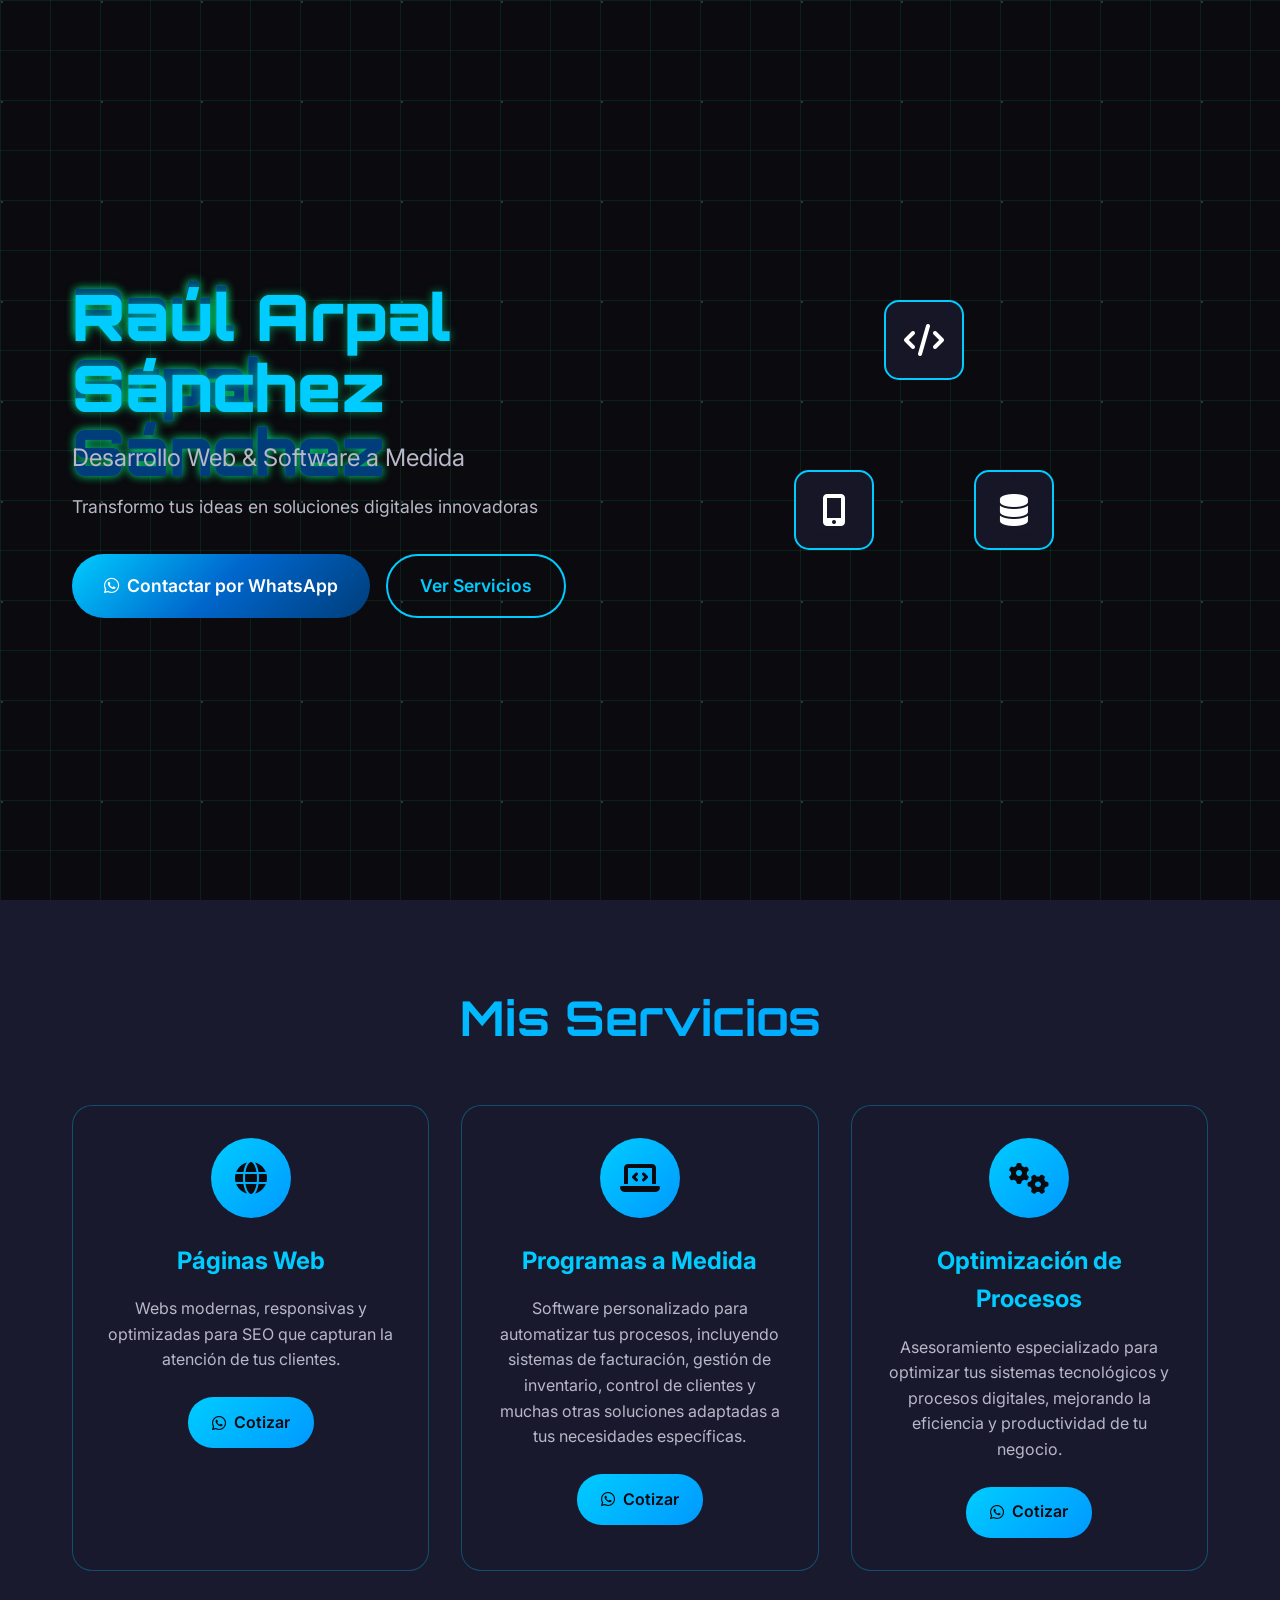
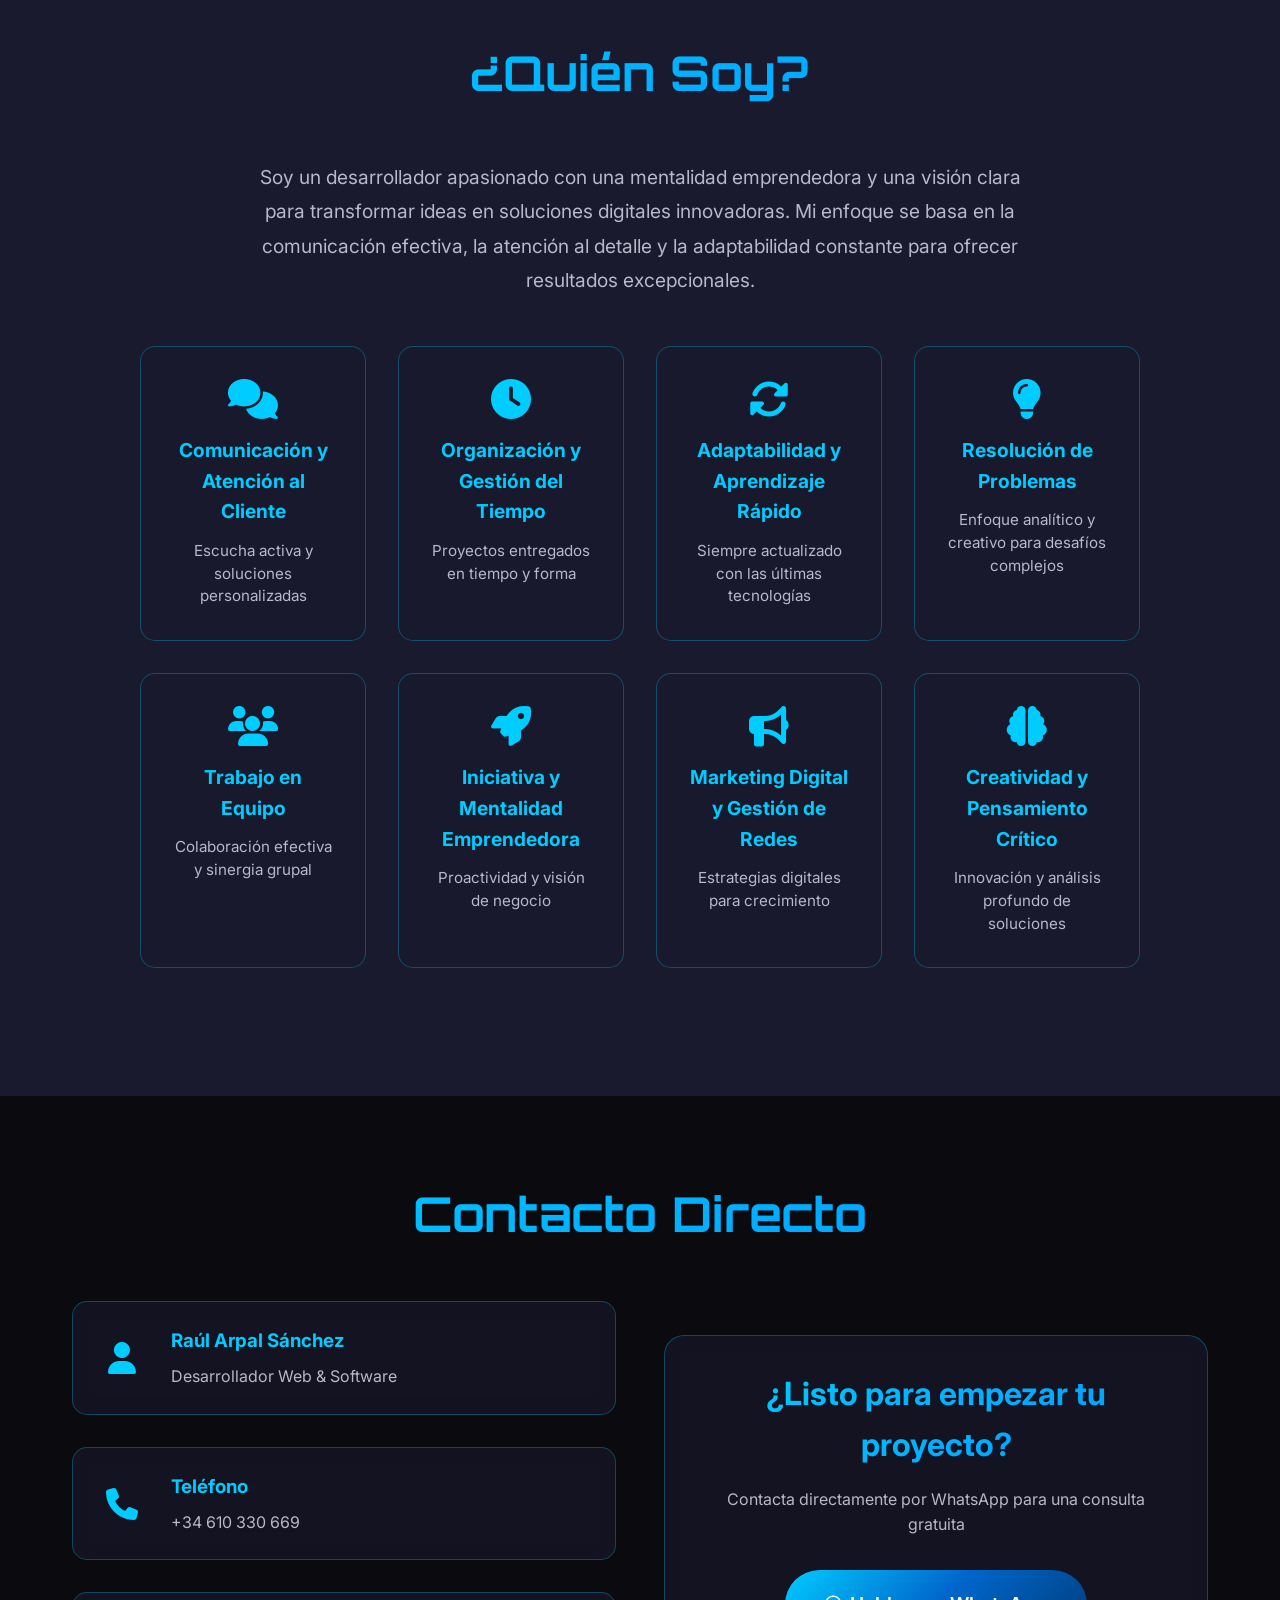
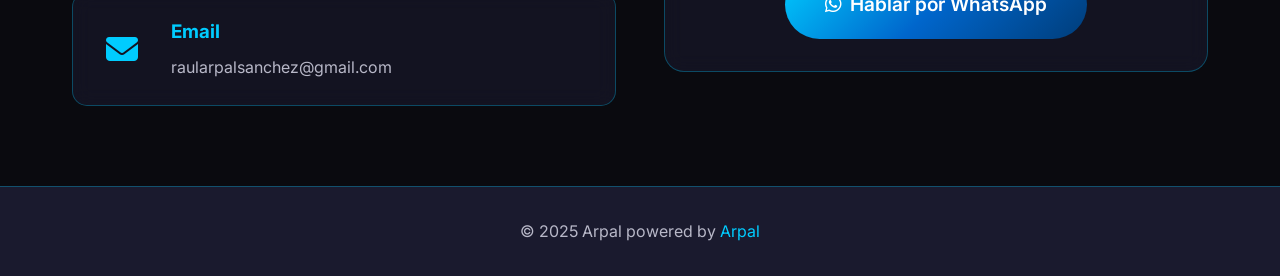
<file: index.html>
<!DOCTYPE html>
<html lang="es">
<head>
    <meta charset="UTF-8">
    <meta name="viewport" content="width=device-width, initial-scale=1.0">
    <title>Raúl Arpal Sánchez - Desarrollo Web & Software</title>
    <link rel="stylesheet" href="styles.css">
    <link href="https://fonts.googleapis.com/css2?family=Orbitron:wght@400;700;900&family=Inter:wght@300;400;600&display=swap" rel="stylesheet">
    <link rel="stylesheet" href="https://cdnjs.cloudflare.com/ajax/libs/font-awesome/6.4.0/css/all.min.css">
</head>
<body>
    <div class="stars"></div>
    <div class="grid-overlay"></div>

    <section id="inicio" class="hero">
        <div class="hero-content">
            <h1 class="hero-title">
                <span class="glitch" data-text="Raúl Arpal Sánchez">Raúl Arpal Sánchez</span>
            </h1>
            <p class="hero-subtitle">Desarrollo Web & Software a Medida</p>
            <div class="hero-description">
                <p>Transformo tus ideas en soluciones digitales innovadoras</p>
            </div>
            <div class="cta-buttons">
                <a href="https://wa.me/34610330669?text=Hola%20Raúl,%20estoy%20interesado%20en%20tus%20servicios" 
                   class="btn-primary whatsapp-btn" target="_blank">
                    <i class="fab fa-whatsapp"></i>
                    Contactar por WhatsApp
                </a>
                <a href="#servicios" class="btn-secondary">
                    Ver Servicios
                </a>
            </div>
        </div>
        <div class="hero-visual">
            <div class="floating-cards">
                <div class="card card-1">
                    <i class="fas fa-code"></i>
                </div>
                <div class="card card-2">
                    <i class="fas fa-mobile-alt"></i>
                </div>
                <div class="card card-3">
                    <i class="fas fa-database"></i>
                </div>
            </div>
        </div>
    </section>

    <section id="servicios" class="services">
        <div class="container">
            <h2 class="section-title">Mis Servicios</h2>
            <div class="services-grid">
                <div class="service-card">
                    <div class="service-icon">
                        <i class="fas fa-globe"></i>
                    </div>
                    <h3>Páginas Web</h3>
                    <p>Webs modernas, responsivas y optimizadas para SEO que capturan la atención de tus clientes.</p>
                    <a href="https://wa.me/34610330669?text=Hola%20Raúl,%20estoy%20interesado%20en%20una%20página%20web" 
                       class="service-btn" target="_blank">
                        <i class="fab fa-whatsapp"></i>
                        Cotizar
                    </a>
                </div>

                <div class="service-card">
                    <div class="service-icon">
                        <i class="fas fa-laptop-code"></i>
                    </div>
                    <h3>Programas a Medida</h3>
                    <p>Software personalizado para automatizar tus procesos, incluyendo sistemas de facturación, gestión de inventario, control de clientes y muchas otras soluciones adaptadas a tus necesidades específicas.</p>
                    <a href="https://wa.me/34610330669?text=Hola%20Raúl,%20estoy%20interesado%20en%20un%20programa%20a%20medida" 
                       class="service-btn" target="_blank">
                        <i class="fab fa-whatsapp"></i>
                        Cotizar
                    </a>
                </div>



                <div class="service-card">
                    <div class="service-icon">
                        <i class="fas fa-cogs"></i>
                    </div>
                    <h3>Optimización de Procesos</h3>
                    <p>Asesoramiento especializado para optimizar tus sistemas tecnológicos y procesos digitales, mejorando la eficiencia y productividad de tu negocio.</p>
                    <a href="https://wa.me/34610330669?text=Hola%20Raúl,%20estoy%20interesado%20en%20optimización%20de%20procesos" 
                       class="service-btn" target="_blank">
                        <i class="fab fa-whatsapp"></i>
                        Cotizar
                    </a>
                </div>
            </div>
        </div>
    </section>

    <section id="quien-soy" class="about">
        <div class="container">
            <h2 class="section-title">¿Quién Soy?</h2>
            <div class="about-content">
                <div class="about-text">
                    <p class="about-intro">
                        Soy un desarrollador apasionado con una mentalidad emprendedora y una visión clara para transformar ideas en soluciones digitales innovadoras. Mi enfoque se basa en la comunicación efectiva, la atención al detalle y la adaptabilidad constante para ofrecer resultados excepcionales.
                    </p>
                    <div class="skills-grid">
                        <div class="skill-item">
                            <i class="fas fa-comments"></i>
                            <h4>Comunicación y Atención al Cliente</h4>
                            <p>Escucha activa y soluciones personalizadas</p>
                        </div>
                        <div class="skill-item">
                            <i class="fas fa-clock"></i>
                            <h4>Organización y Gestión del Tiempo</h4>
                            <p>Proyectos entregados en tiempo y forma</p>
                        </div>
                        <div class="skill-item">
                            <i class="fas fa-sync-alt"></i>
                            <h4>Adaptabilidad y Aprendizaje Rápido</h4>
                            <p>Siempre actualizado con las últimas tecnologías</p>
                        </div>
                        <div class="skill-item">
                            <i class="fas fa-lightbulb"></i>
                            <h4>Resolución de Problemas</h4>
                            <p>Enfoque analítico y creativo para desafíos complejos</p>
                        </div>
                        <div class="skill-item">
                            <i class="fas fa-users"></i>
                            <h4>Trabajo en Equipo</h4>
                            <p>Colaboración efectiva y sinergia grupal</p>
                        </div>
                        <div class="skill-item">
                            <i class="fas fa-rocket"></i>
                            <h4>Iniciativa y Mentalidad Emprendedora</h4>
                            <p>Proactividad y visión de negocio</p>
                        </div>
                        <div class="skill-item">
                            <i class="fas fa-bullhorn"></i>
                            <h4>Marketing Digital y Gestión de Redes</h4>
                            <p>Estrategias digitales para crecimiento</p>
                        </div>
                        <div class="skill-item">
                            <i class="fas fa-brain"></i>
                            <h4>Creatividad y Pensamiento Crítico</h4>
                            <p>Innovación y análisis profundo de soluciones</p>
                        </div>
                    </div>
                </div>
            </div>
        </div>
    </section>

    <section id="contacto" class="contact">
        <div class="container">
            <h2 class="section-title">Contacto Directo</h2>
            <div class="contact-content">
                <div class="contact-info">
                    <div class="contact-item">
                        <i class="fas fa-user"></i>
                        <div>
                            <h3>Raúl Arpal Sánchez</h3>
                            <p>Desarrollador Web & Software</p>
                        </div>
                    </div>
                    <div class="contact-item">
                        <i class="fas fa-phone"></i>
                        <div>
                            <h3>Teléfono</h3>
                            <p>+34 610 330 669</p>
                        </div>
                    </div>
                    <div class="contact-item">
                        <i class="fas fa-envelope"></i>
                        <div>
                            <h3>Email</h3>
                            <p>raularpalsanchez@gmail.com</p>
                        </div>
                    </div>
                </div>
                <div class="contact-cta">
                    <h3>¿Listo para empezar tu proyecto?</h3>
                    <p>Contacta directamente por WhatsApp para una consulta gratuita</p>
                    <a href="https://wa.me/34610330669?text=Hola%20Raúl,%20quiero%20empezar%20mi%20proyecto" 
                       class="btn-primary whatsapp-btn-large" target="_blank">
                        <i class="fab fa-whatsapp"></i>
                        Hablar por WhatsApp
                    </a>
                </div>
            </div>
        </div>
    </section>

    <footer class="footer">
        <div class="container">
            <p>&copy; 2025 Arpal powered by <a href="https://raularpal.github.io/Arpal_web/" target="_blank" class="arpal-link">Arpal</a></p>
        </div>
    </footer>

    <script src="script.js"></script>
</body>
</html>
</file>
<file: styles.css>
* {
    margin: 0;
    padding: 0;
    box-sizing: border-box;
}

:root {
    --primary-color: #00ccff;
    --secondary-color: #0099ff;
    --accent-color: #0066cc;
    --dark-accent: #003d7a;
    --bg-dark: #0a0a0f;
    --bg-medium: #1a1a2e;
    --text-light: #ffffff;
    --text-gray: #b8b8c8;
    --gradient-1: linear-gradient(135deg, #00ccff, #0099ff);
    --gradient-2: linear-gradient(135deg, #0099ff, #0066cc);
    --gradient-3: linear-gradient(135deg, #00ccff, #0066cc, #003d7a);
    --gradient-dark: linear-gradient(135deg, #003d7a, #002955);
}

body {
    font-family: 'Inter', sans-serif;
    background: var(--bg-dark);
    color: var(--text-light);
    overflow-x: hidden;
    line-height: 1.6;
}

/* Background Effects */
.stars {
    position: fixed;
    top: 0;
    left: 0;
    width: 100%;
    height: 100%;
    pointer-events: none;
    background: transparent url('[data-uri]') repeat;
    animation: starsMove 100s linear infinite;
    opacity: 0.3;
}

.grid-overlay {
    position: fixed;
    top: 0;
    left: 0;
    width: 100%;
    height: 100%;
    pointer-events: none;
    background-image: 
        linear-gradient(rgba(0, 255, 136, 0.1) 1px, transparent 1px),
        linear-gradient(90deg, rgba(0, 255, 136, 0.1) 1px, transparent 1px);
    background-size: 50px 50px;
    animation: gridMove 10s linear infinite;
}

@keyframes starsMove {
    from { transform: translateY(0); }
    to { transform: translateY(-2000px); }
}

@keyframes gridMove {
    0% { transform: translate(0, 0); }
    100% { transform: translate(50px, 50px); }
}

/* Navigation */
.navbar {
    position: fixed;
    top: 0;
    width: 100%;
    background: rgba(10, 10, 15, 0.9);
    backdrop-filter: blur(10px);
    z-index: 1000;
    border-bottom: 1px solid rgba(0, 255, 136, 0.3);
}

.nav-container {
    max-width: 1200px;
    margin: 0 auto;
    padding: 1rem 2rem;
    display: flex;
    justify-content: space-between;
    align-items: center;
}

.logo-text {
    font-family: 'Orbitron', monospace;
    font-size: 1.5rem;
    font-weight: 900;
    background: var(--gradient-1);
    -webkit-background-clip: text;
    -webkit-text-fill-color: transparent;
    background-clip: text;
}

.nav-menu {
    display: flex;
    gap: 2rem;
}

.nav-menu a {
    color: var(--text-light);
    text-decoration: none;
    transition: all 0.3s ease;
    position: relative;
}

.nav-menu a:hover {
    color: var(--primary-color);
}

.nav-menu a::after {
    content: '';
    position: absolute;
    bottom: -5px;
    left: 0;
    width: 0;
    height: 2px;
    background: var(--gradient-1);
    transition: width 0.3s ease;
}

.nav-menu a:hover::after {
    width: 100%;
}

/* Hero Section */
.hero {
    min-height: 100vh;
    display: flex;
    align-items: center;
    justify-content: space-between;
    max-width: 1200px;
    margin: 0 auto;
    padding: 0 2rem;
    position: relative;
}

.hero-content {
    flex: 1;
    z-index: 2;
}

.hero-title {
    font-family: 'Orbitron', monospace;
    font-size: 4rem;
    font-weight: 900;
    margin-bottom: 1rem;
    line-height: 1.1;
}

.glitch {
    position: relative;
    color: var(--primary-color);
    text-shadow: 0 0 10px rgba(0, 255, 136, 0.5);
}

.glitch::before,
.glitch::after {
    content: attr(data-text);
    position: absolute;
    top: 0;
    left: 0;
    width: 100%;
    height: 100%;
}

.glitch::before {
    animation: glitch-1 0.5s infinite;
    color: var(--dark-accent);
    z-index: -1;
}

.glitch::after {
    animation: glitch-2 0.5s infinite;
    color: var(--accent-color);
    z-index: -2;
}

@keyframes glitch-1 {
    0%, 100% { clip-path: inset(0 0 0 0); transform: translate(0); }
    20% { clip-path: inset(20% 0 30% 0); transform: translate(-2px, 2px); }
    40% { clip-path: inset(50% 0 20% 0); transform: translate(2px, -2px); }
    60% { clip-path: inset(10% 0 60% 0); transform: translate(-2px, 1px); }
    80% { clip-path: inset(80% 0 5% 0); transform: translate(1px, -1px); }
}

@keyframes glitch-2 {
    0%, 100% { clip-path: inset(0 0 0 0); transform: translate(0); }
    20% { clip-path: inset(60% 0 10% 0); transform: translate(2px, -1px); }
    40% { clip-path: inset(20% 0 40% 0); transform: translate(-2px, 2px); }
    60% { clip-path: inset(30% 0 30% 0); transform: translate(1px, -2px); }
    80% { clip-path: inset(5% 0 80% 0); transform: translate(-1px, 1px); }
}

.hero-subtitle {
    font-size: 1.5rem;
    color: var(--text-gray);
    margin-bottom: 1rem;
}

.hero-description {
    margin-bottom: 2rem;
}

.hero-description p {
    font-size: 1.1rem;
    color: var(--text-gray);
}

.cta-buttons {
    display: flex;
    gap: 1rem;
    flex-wrap: wrap;
}

.btn-primary {
    background: var(--gradient-1);
    color: var(--bg-dark);
    padding: 1rem 2rem;
    border: none;
    border-radius: 50px;
    font-size: 1.1rem;
    font-weight: 600;
    text-decoration: none;
    display: inline-flex;
    align-items: center;
    gap: 0.5rem;
    transition: all 0.3s ease;
    position: relative;
    overflow: hidden;
}

.btn-primary:hover {
    transform: translateY(-2px);
    box-shadow: 0 10px 30px rgba(0, 204, 255, 0.3);
}

.btn-secondary {
    background: transparent;
    color: var(--primary-color);
    padding: 1rem 2rem;
    border: 2px solid var(--primary-color);
    border-radius: 50px;
    font-size: 1.1rem;
    font-weight: 600;
    text-decoration: none;
    display: inline-flex;
    align-items: center;
    transition: all 0.3s ease;
}

.btn-secondary:hover {
    background: var(--primary-color);
    color: var(--bg-dark);
    transform: translateY(-2px);
}

.whatsapp-btn {
    background: var(--gradient-3) !important;
    color: white !important;
}

.whatsapp-btn:hover {
    background: var(--gradient-dark) !important;
    box-shadow: 0 10px 30px rgba(0, 204, 255, 0.3) !important;
}

/* Hero Visual */
.hero-visual {
    flex: 1;
    display: flex;
    justify-content: center;
    align-items: center;
}

.floating-cards {
    position: relative;
    width: 300px;
    height: 300px;
}

.card {
    position: absolute;
    width: 80px;
    height: 80px;
    background: rgba(26, 26, 46, 0.8);
    border: 2px solid var(--primary-color);
    border-radius: 15px;
    display: flex;
    align-items: center;
    justify-content: center;
    font-size: 2rem;
    backdrop-filter: blur(10px);
    animation: float 6s ease-in-out infinite;
}

.card-1 {
    top: 0;
    left: 50%;
    transform: translateX(-50%);
    animation-delay: 0s;
}

.card-2 {
    bottom: 50px;
    left: 20px;
    animation-delay: 2s;
}

.card-3 {
    bottom: 50px;
    right: 20px;
    animation-delay: 4s;
}

@keyframes float {
    0%, 100% { transform: translateY(0) rotate(0deg); }
    50% { transform: translateY(-20px) rotate(5deg); }
}

/* Services Section */
.services {
    padding: 5rem 0 2rem 0;
    background: var(--bg-medium);
    position: relative;
}

.container {
    max-width: 1200px;
    margin: 0 auto;
    padding: 0 2rem;
}

.section-title {
    font-family: 'Orbitron', monospace;
    font-size: 3rem;
    text-align: center;
    margin-bottom: 3rem;
    background: var(--gradient-1);
    -webkit-background-clip: text;
    -webkit-text-fill-color: transparent;
    background-clip: text;
}

.services-grid {
    display: grid;
    grid-template-columns: repeat(auto-fit, minmax(350px, 1fr));
    gap: 2rem;
}

.service-card {
    background: rgba(26, 26, 46, 0.6);
    border: 1px solid rgba(0, 204, 255, 0.3);
    border-radius: 20px;
    padding: 2rem;
    text-align: center;
    backdrop-filter: blur(10px);
    transition: all 0.3s ease;
    position: relative;
    overflow: hidden;
}

.service-card::before {
    content: '';
    position: absolute;
    top: 0;
    left: 0;
    width: 100%;
    height: 100%;
    background: var(--gradient-1);
    opacity: 0;
    transition: opacity 0.3s ease;
    z-index: -1;
}

.service-card:hover {
    transform: translateY(-10px);
    border-color: var(--primary-color);
    box-shadow: 0 20px 40px rgba(0, 204, 255, 0.2);
}

.service-card:hover::before {
    opacity: 0.1;
}

.service-icon {
    width: 80px;
    height: 80px;
    margin: 0 auto 1.5rem;
    background: var(--gradient-1);
    border-radius: 50%;
    display: flex;
    align-items: center;
    justify-content: center;
    font-size: 2rem;
    color: var(--bg-dark);
}

.service-card h3 {
    font-size: 1.5rem;
    margin-bottom: 1rem;
    color: var(--primary-color);
}

.service-card p {
    color: var(--text-gray);
    margin-bottom: 1.5rem;
    line-height: 1.6;
}

.service-btn {
    background: var(--gradient-1);
    color: var(--bg-dark);
    padding: 0.8rem 1.5rem;
    border: none;
    border-radius: 25px;
    text-decoration: none;
    display: inline-flex;
    align-items: center;
    gap: 0.5rem;
    transition: all 0.3s ease;
    font-weight: 600;
}

.service-btn:hover {
    background: var(--gradient-2);
    transform: translateY(-2px);
    box-shadow: 0 5px 15px rgba(0, 204, 255, 0.3);
}

/* About Section */
.about {
    padding: 2rem 0 5rem 0;
    background: var(--bg-medium);
    position: relative;
}

.about-content {
    max-width: 1000px;
    margin: 0 auto;
}

.about-text h3 {
    font-size: 2.5rem;
    text-align: center;
    margin-bottom: 2rem;
    background: var(--gradient-1);
    -webkit-background-clip: text;
    -webkit-text-fill-color: transparent;
    background-clip: text;
}

.about-intro {
    font-size: 1.2rem;
    text-align: center;
    color: var(--text-gray);
    margin-bottom: 3rem;
    line-height: 1.8;
    max-width: 800px;
    margin-left: auto;
    margin-right: auto;
}

.skills-grid {
    display: grid;
    grid-template-columns: repeat(4, 1fr);
    gap: 2rem;
    margin-bottom: 3rem;
}

/* Mobile: 1 column */
@media (max-width: 768px) {
    .skills-grid {
        grid-template-columns: 1fr;
        gap: 1.5rem;
    }
}

/* Small mobile: still 1 column */
@media (max-width: 480px) {
    .skills-grid {
        grid-template-columns: 1fr;
        gap: 1rem;
    }
}

.skill-item {
    background: rgba(26, 26, 46, 0.6);
    border: 1px solid rgba(0, 204, 255, 0.3);
    border-radius: 15px;
    padding: 2rem;
    text-align: center;
    backdrop-filter: blur(10px);
    transition: all 0.3s ease;
}

.skill-item:hover {
    transform: translateY(-5px);
    border-color: var(--primary-color);
    box-shadow: 0 15px 30px rgba(0, 204, 255, 0.2);
}

.skill-item i {
    font-size: 2.5rem;
    color: var(--primary-color);
    margin-bottom: 1rem;
}

.skill-item h4 {
    font-size: 1.2rem;
    margin-bottom: 0.8rem;
    color: var(--primary-color);
}

.skill-item p {
    color: var(--text-gray);
    font-size: 0.95rem;
    line-height: 1.5;
}

.about-cta {
    text-align: center;
    padding: 2rem;
    background: rgba(26, 26, 46, 0.6);
    border: 1px solid rgba(0, 204, 255, 0.3);
    border-radius: 20px;
    backdrop-filter: blur(10px);
}

.about-cta p {
    font-size: 1.3rem;
    color: var(--text-gray);
    margin-bottom: 1.5rem;
}

/* Contact Section */
.contact {
    padding: 5rem 0;
    background: var(--bg-dark);
}

.contact-content {
    display: grid;
    grid-template-columns: 1fr 1fr;
    gap: 3rem;
    align-items: center;
}

.contact-info {
    display: flex;
    flex-direction: column;
    gap: 2rem;
}

.contact-item {
    display: flex;
    align-items: center;
    gap: 1.5rem;
    padding: 1.5rem;
    background: rgba(26, 26, 46, 0.6);
    border: 1px solid rgba(0, 204, 255, 0.3);
    border-radius: 15px;
    backdrop-filter: blur(10px);
}

.contact-item i {
    font-size: 2rem;
    color: var(--primary-color);
    width: 50px;
    text-align: center;
}

.contact-item h3 {
    color: var(--primary-color);
    margin-bottom: 0.5rem;
}

.contact-item p {
    color: var(--text-gray);
}

.contact-cta {
    text-align: center;
    padding: 2rem;
    background: rgba(26, 26, 46, 0.6);
    border: 1px solid rgba(0, 204, 255, 0.3);
    border-radius: 20px;
    backdrop-filter: blur(10px);
}

.contact-cta h3 {
    font-size: 2rem;
    margin-bottom: 1rem;
    background: var(--gradient-1);
    -webkit-background-clip: text;
    -webkit-text-fill-color: transparent;
    background-clip: text;
}

.contact-cta p {
    color: var(--text-gray);
    margin-bottom: 2rem;
}

.whatsapp-btn-large {
    background: var(--gradient-3) !important;
    color: white !important;
    padding: 1.2rem 2.5rem !important;
    font-size: 1.2rem !important;
}

.whatsapp-btn-large:hover {
    background: var(--gradient-dark) !important;
    box-shadow: 0 10px 30px rgba(0, 204, 255, 0.3) !important;
}

/* Footer */
.footer {
    background: var(--bg-medium);
    padding: 2rem 0;
    text-align: center;
    border-top: 1px solid rgba(0, 204, 255, 0.3);
}

.footer p {
    color: var(--text-gray);
}

.arpal-link {
    color: var(--primary-color);
    text-decoration: none;
    transition: text-decoration 0.3s ease;
}

.arpal-link:hover {
    text-decoration: underline;
}

/* Responsive Design */
@media (max-width: 768px) {
    .hero {
        flex-direction: column;
        text-align: center;
        padding: 2rem 1rem;
        min-height: auto;
    }
    
    .hero-title {
        font-size: 2.5rem;
        line-height: 1.2;
    }
    
    .hero-subtitle {
        font-size: 1.2rem;
    }
    
    .hero-description p {
        font-size: 1rem;
    }
    
    .hero-visual {
        margin-top: 3rem;
        transform: scale(0.8);
    }
    
    .services-grid {
        grid-template-columns: 1fr;
        gap: 1.5rem;
    }
    
    .skills-grid {
        grid-template-columns: repeat(2, 1fr);
        gap: 1.5rem;
    }
    
    .contact-content {
        grid-template-columns: 1fr;
        gap: 2rem;
    }
    
    .contact-info {
        flex-direction: column;
        gap: 1.5rem;
    }
    
    .cta-buttons {
        flex-direction: column;
        align-items: center;
        gap: 1rem;
    }
    
    .btn-primary, .btn-secondary {
        width: 100%;
        max-width: 300px;
        justify-content: center;
    }
    
    .section-title {
        font-size: 2rem;
        margin-bottom: 2rem;
    }
    
    .about-intro {
        font-size: 1.1rem;
        padding: 0 1rem;
    }
    
    .skill-item {
        padding: 1.5rem;
    }
    
    .skill-item i {
        font-size: 2rem;
    }
    
    .skill-item h4 {
        font-size: 1.1rem;
    }
    
    .contact-item {
        padding: 1rem;
        gap: 1rem;
    }
    
    .contact-item i {
        font-size: 1.5rem;
        width: 40px;
    }
    
    .contact-cta {
        padding: 1.5rem;
    }
    
    .services {
        padding: 3rem 0 1rem 0;
    }
    
    .about {
        padding: 1rem 0 3rem 0;
    }
    
    .contact {
        padding: 3rem 0;
    }
}

@media (max-width: 480px) {
    .hero-title {
        font-size: 2rem;
    }
    
    .hero-subtitle {
        font-size: 1rem;
    }
    
    .section-title {
        font-size: 1.8rem;
    }
    
    .container {
        padding: 0 1rem;
    }
    
    .hero-visual {
        transform: scale(0.6);
    }
    
    .floating-cards {
        width: 250px;
        height: 250px;
    }
    
    .card {
        width: 60px;
        height: 60px;
        font-size: 1.5rem;
    }
}

/* Smooth Scrolling */
html {
    scroll-behavior: smooth;
}

/* Custom Scrollbar */
::-webkit-scrollbar {
    width: 8px;
}

::-webkit-scrollbar-track {
    background: var(--bg-dark);
}

::-webkit-scrollbar-thumb {
    background: var(--primary-color);
    border-radius: 4px;
}

::-webkit-scrollbar-thumb:hover {
    background: var(--secondary-color);
}
</file>
